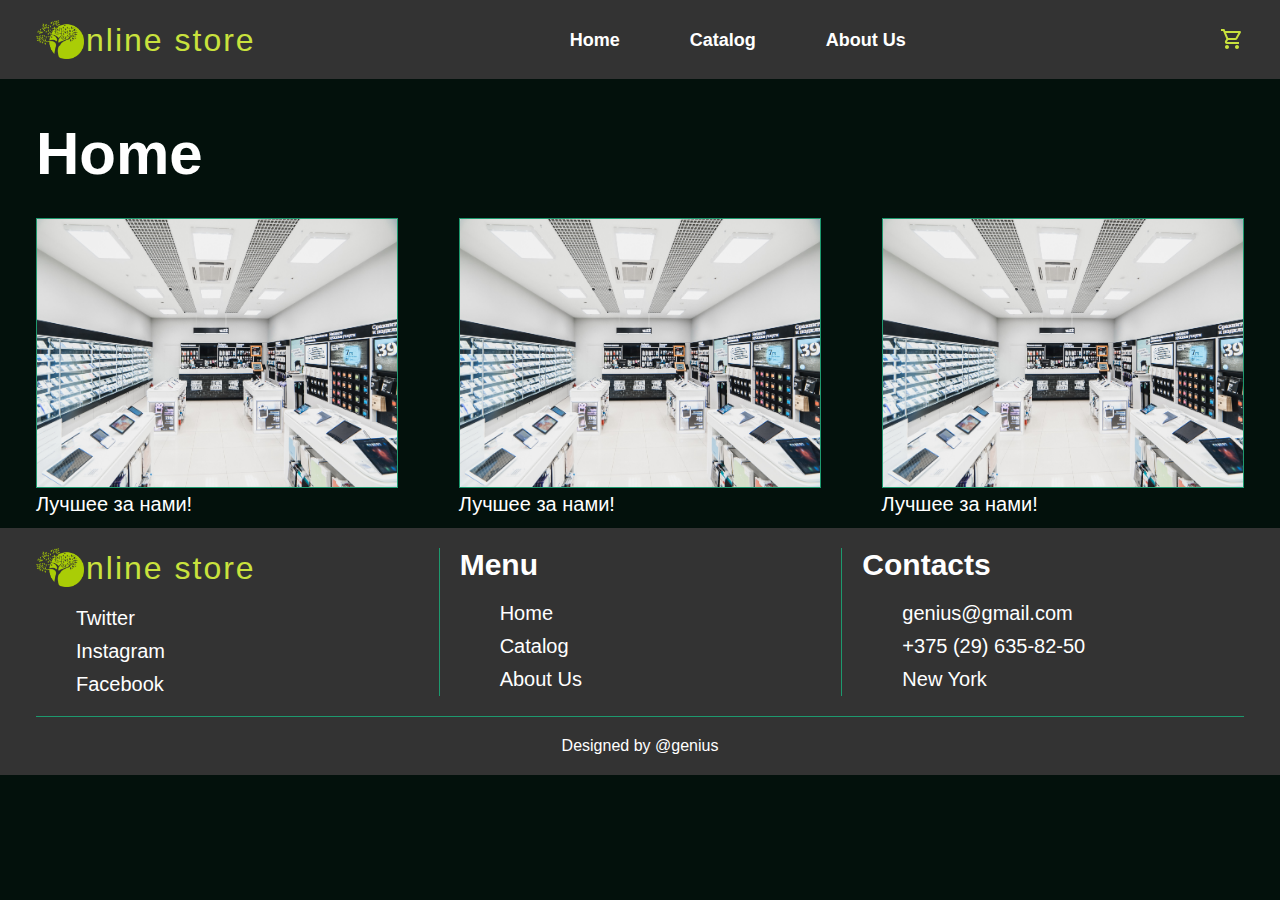
<file: index.html>
<!DOCTYPE html>
<html lang="en">

<head>
    <meta charset="UTF-8">
    <meta http-equiv="X-UA-Compatible" content="IE=edge">
    <meta name="viewport" content="width=device-width, initial-scale=1.0">
    <link rel="stylesheet" href="src/assets/style/style.css">

    <link
        href="https://fonts.googleapis.com/css2?family=Montserrat+Alternates:wght@300;600;700;900&family=Play:wght@400;700&display=swap"
        rel="stylesheet">
    <link rel="stylesheet" href="https://cdn.jsdelivr.net/npm/swiper@9/swiper-bundle.min.css" />
    <title>Online-store</title>
</head>

<body class="page">
    <header class="page-header">
        <div class="page-header__wrapper wrapper">
            <a class="page-header__logo" href="#home">
                <img class="logo-image" src="src/assets/images/logo3.png" alt="logo">
                <h2 class="page-header__title">nline store</h2>
            </a>
            <nav class="nav">
                <ul class="nav__list">
                    <li class="nav__item">
                        <a class="nav__link" id="Home" href="./index.html">Home</a>
                    </li>
                    <li class="nav__item">
                        <a class="nav__link" id="Catalog" href="src/pages/catalog/index.html">Catalog</a>
                    </li>
                    <li class="nav__item">
                        <a class="nav__link" id="AboutUs" href="src/pages/about/index.html">About Us</a>
                    </li>
                </ul>
            </nav>
            <img src="src/assets/icons/cart.svg" alt="cart">
            <div class="burger-menu">
                <div></div>
                <div></div>
                <div></div>
            </div>
        </div>
    </header>
    <main>

        <div class="page__wrapper wrapper">
            <h1 class="page__title">Home</h1>
            <div class="home__wrapper">
                <div class="home__wrapper_card"><img src="src/assets/images/Magaz1.jpg" alt=""><span>Лучшее за нами!</span></div>
                <div class="home__wrapper_card"><img src="src/assets/images/Magaz1.jpg" alt=""><span>Лучшее за нами!</span></div>
                <div class="home__wrapper_card"><img src="src/assets/images/Magaz1.jpg" alt=""><span>Лучшее за нами!</span></div>
            </div>


            <!-- <div class="swiper">
         
                <div class="swiper-wrapper">
             
                  <div class="swiper-slide"><img src="../../assets/images/logo.png" alt=""></div>
                  <div class="swiper-slide"><img src="../../assets/images/logo2.png" alt=""></div>
                  <div class="swiper-slide"><img src="../../assets/images/logo3.png" alt=""></div>
          
                </div>
          
                <div class="swiper-pagination"></div>
              
          
                <div class="swiper-button-prev"></div>
                <div class="swiper-button-next"></div>

              </div>
        </div> -->

    </main>
    <footer class="page-footer">
        <div class="page-wrapper wrapper">
            <div class="page-footer__top">
                <div class="page-footer__column">
                    <a class="page-header__logo" href="#home">
                        <img class="logo-image" src="src/assets/images/logo3.png" alt="logo">
                        <h2 class="page-header__title">nline store</h2>
                    </a>
                    <ul class="page-footer__list">
                        <li class="page-footer__item">
                            <a class="link" href="https://twitter.com/">
                                <span class="link__name">Twitter</span>
                            </a>
                        </li>
                        <li class="page-footer__item">
                            <a class="link" href="https://www.instagram.com/">
                                <span class="link__name">Instagram</span>
                            </a>
                        </li>
                        <li class="page-footer__item">
                            <a class="link" href="https://facebook.com/">
                                <span class="link__name">Facebook</span>
                            </a>
                        </li>
                    </ul>
                </div>
                <div class="page-footer__column">
                    <h3 class="page-footer__list-title">Menu</h3>
                    <ul class="page-footer__list">
                        <li class="page-footer__item">
                            <a class="page-footer__menu-link link" href="./index.html">Home</a>
                        </li>
                        <li class="page-footer__item">
                            <a class="page-footer__menu-link link" href="src/pages/catalog/index.html">Catalog</a>
                        </li>
                        <li class="page-footer__item">
                            <a class="page-footer__menu-link link" href="src/pages/about/index.html">About Us</a>
                        </li>
                    </ul>
                </div>
                <div class="page-footer__column">
                    <h3 class="page-footer__list-title">Contacts</h3>
                    <ul class="page-footer__list">
                        <li class="page-footer__item">
                            genius@gmail.com
                        </li>
                        <li class="page-footer__item">
                            +375 (29) 635-82-50
                        </li>
                        <li class="page-footer__item">
                            New York
                        </li>
                    </ul>
                </div>
            </div>
            <div class="page-footer__bottom">Designed by @genius</div>
        </div>
    </footer>
    <script src="src/assets/js/index.js" type="module"></script>
    <script src="../../assets/js/swiper.js" type="script"></script>
    <script src="https://cdn.jsdelivr.net/npm/swiper@9/swiper-bundle.min.js"></script>
</body>

</html>
</file>
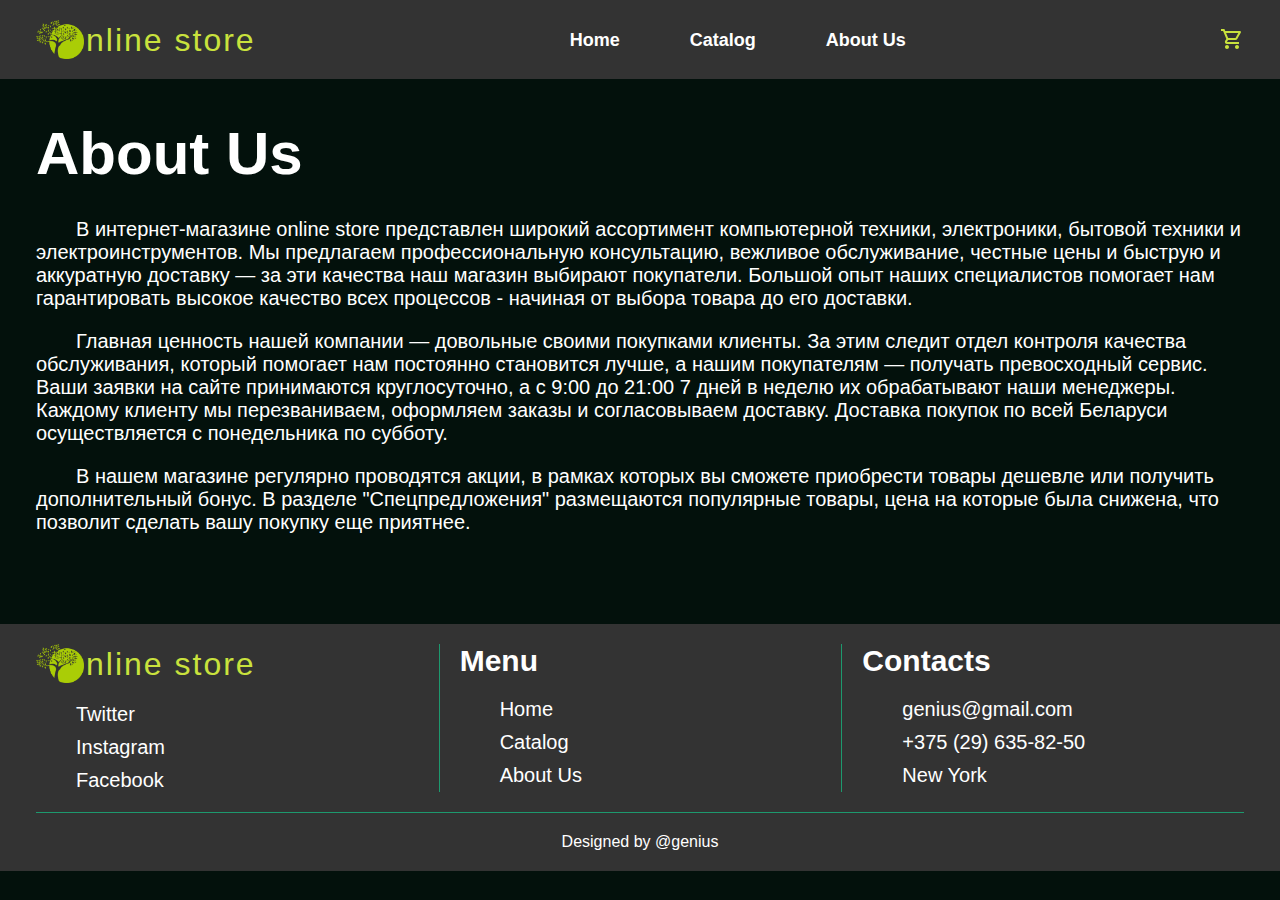
<file: src/pages/about/index.html>
<!DOCTYPE html>
<html lang="en">

<head>
    <meta charset="UTF-8">
    <meta http-equiv="X-UA-Compatible" content="IE=edge">
    <meta name="viewport" content="width=device-width, initial-scale=1.0">
    <link rel="stylesheet" href="../../assets/style/style.css">
    <link
        href="https://fonts.googleapis.com/css2?family=Montserrat+Alternates:wght@300;600;700;900&family=Play:wght@400;700&display=swap"
        rel="stylesheet">
    <title>Online-store</title>
</head>

<body class="page">
    <header class="page-header">
        <div class="page-header__wrapper wrapper">
            <a class="page-header__logo" href="#home">
                <img class="logo-image" src="../../assets/images/logo3.png" alt="logo">
                <h2 class="page-header__title">nline store</h2>
            </a>
            <nav class="nav">
                <ul class="nav__list">
                    <li class="nav__item">
                        <a class="nav__link" id="Home" href="../../../index.html">Home</a>
                    </li>
                    <li class="nav__item">
                        <a class="nav__link" id="Catalog" href="../catalog/index.html">Catalog</a>
                    </li>
                    <li class="nav__item">
                        <a class="nav__link" id="AboutUs" href="index.html">About Us</a>
                    </li>
                </ul>
            </nav>
            <img src="../../assets/icons/cart.svg" alt="cart">
            <div class="burger-menu">
                <div></div>
                <div></div>
                <div></div>
            </div>
        </div>
    </header>
    <main>
        <div class="page__wrapper wrapper">
            <h1 class="page__title">About Us</h1>
            <article class="about-us__article">
                <p>В интернет-магазине online store представлен широкий ассортимент компьютерной техники, электроники,
                    бытовой техники и электроинструментов. Мы предлагаем профессиональную консультацию, вежливое
                    обслуживание, честные цены и быструю и аккуратную доставку — за эти качества наш магазин выбирают
                    покупатели. Большой опыт наших специалистов помогает нам гарантировать высокое качество всех
                    процессов - начиная от выбора товара до его доставки.</p>
                <p>Главная ценность нашей компании — довольные своими покупками клиенты. За этим следит отдел контроля
                    качества обслуживания, который помогает нам постоянно становится лучше, а нашим покупателям —
                    получать превосходный сервис. Ваши заявки на сайте принимаются круглосуточно, а с 9:00 до 21:00 7
                    дней в неделю их обрабатывают наши менеджеры. Каждому клиенту мы перезваниваем, оформляем заказы и
                    согласовываем доставку. Доставка покупок по всей Беларуси осуществляется с понедельника по субботу.
                </p>
                <p>В нашем магазине регулярно проводятся акции, в рамках которых вы сможете приобрести товары дешевле
                    или получить дополнительный бонус. В разделе "Спецпредложения" размещаются популярные товары, цена
                    на которые была снижена, что позволит сделать вашу покупку еще приятнее.</p>
            </article>
        </div>
    </main>
    <footer class="page-footer">
        <div class="page-wrapper wrapper">
            <div class="page-footer__top">
                <div class="page-footer__column">
                    <a class="page-header__logo" href="#home">
                        <img class="logo-image" src="../../assets/images/logo3.png" alt="logo">
                        <h2 class="page-header__title">nline store</h2>
                    </a>
                    <ul class="page-footer__list">
                        <li class="page-footer__item">
                            <a class="link" href="https://twitter.com/">
                                <span class="link__name">Twitter</span>
                            </a>
                        </li>
                        <li class="page-footer__item">
                            <a class="link" href="https://www.instagram.com/">
                                <span class="link__name">Instagram</span>
                            </a>
                        </li>
                        <li class="page-footer__item">
                            <a class="link" href="https://facebook.com/">
                                <span class="link__name">Facebook</span>
                            </a>
                        </li>
                    </ul>
                </div>
                <div class="page-footer__column">
                    <h3 class="page-footer__list-title">Menu</h3>
                    <ul class="page-footer__list">
                        <li class="page-footer__item">
                            <a class="page-footer__menu-link link" href="../../../index.html">Home</a>
                        </li>
                        <li class="page-footer__item">
                            <a class="page-footer__menu-link link" href="../catalog/index.html">Catalog</a>
                        </li>
                        <li class="page-footer__item">
                            <a class="page-footer__menu-link link" href="./index.html">About Us</a>
                        </li>
                    </ul>
                </div>
                <div class="page-footer__column">
                    <h3 class="page-footer__list-title">Contacts</h3>
                    <ul class="page-footer__list">
                        <li class="page-footer__item">
                            genius@gmail.com
                        </li>
                        <li class="page-footer__item">
                            +375 (29) 635-82-50
                        </li>
                        <li class="page-footer__item">
                            New York
                        </li>
                    </ul>
                </div>
            </div>
            <div class="page-footer__bottom">Designed by @genius</div>
        </div>
    </footer>
    <script src="../../assets/js/index.js" type="module"></script>
</body>

</html>
</file>
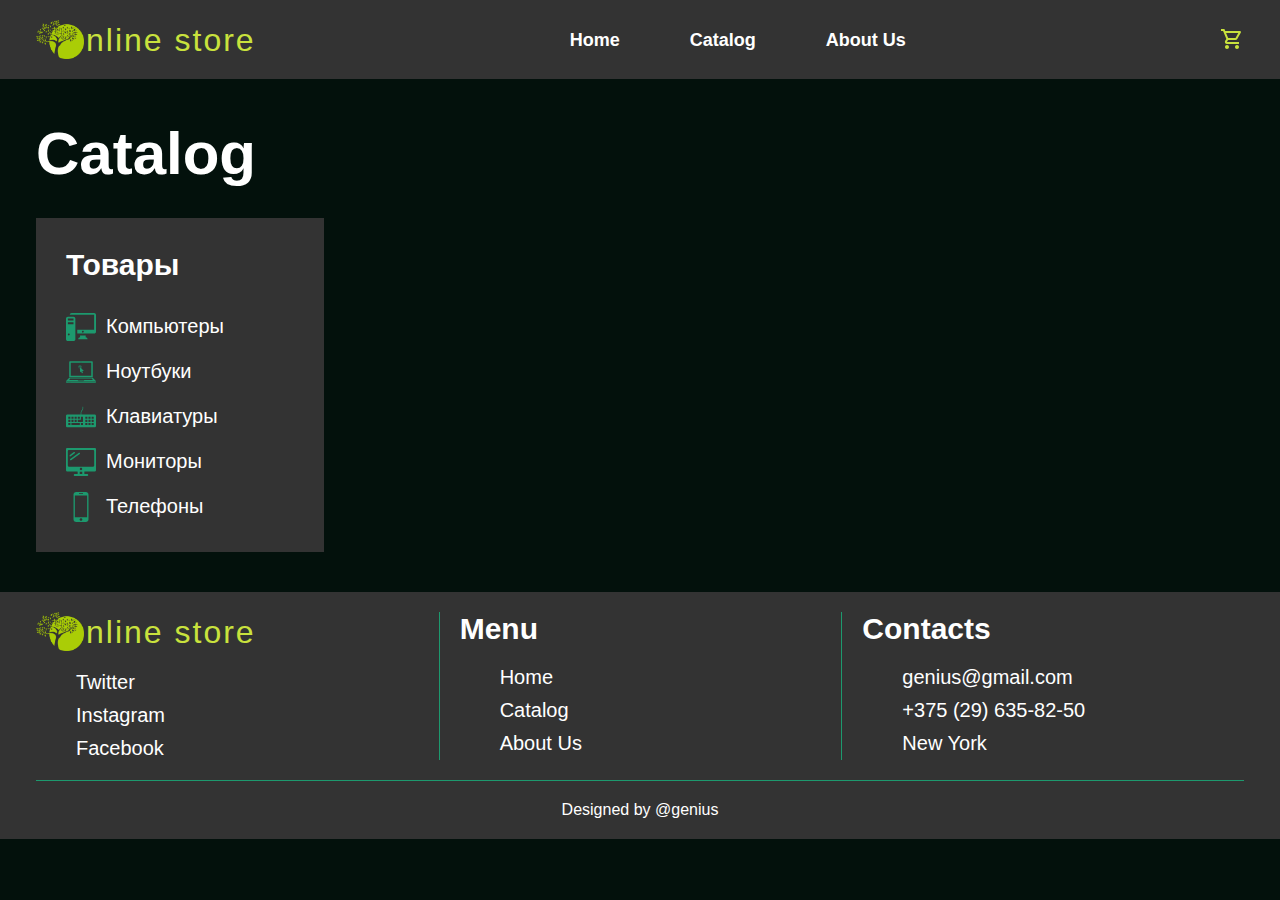
<file: src/pages/catalog/index.html>
<!DOCTYPE html>
<html lang="en">
<head>
    <meta charset="UTF-8">
    <meta http-equiv="X-UA-Compatible" content="IE=edge">
    <meta name="viewport" content="width=device-width, initial-scale=1.0">
    <link rel="stylesheet" href="../../assets/style/style.css">

    <link
    href="https://fonts.googleapis.com/css2?family=Montserrat+Alternates:wght@300;600;700;900&family=Play:wght@400;700&display=swap"
    rel="stylesheet">
    <title>Online-store</title>
</head>
<body class="page">
    <header class="page-header">
        <div class="page-header__wrapper wrapper">
            <a class="page-header__logo" href="#home">
                <img class="logo-image" src="../../assets/images/logo3.png" alt="logo">
                <h2 class="page-header__title">nline store</h2>
            </a>
            <nav class="nav">
                <ul class="nav__list">
                    <li class="nav__item">
                        <a class="nav__link" id="Home" href="../../../index.html">Home</a>
                    </li>
                    <li class="nav__item">
                        <a class="nav__link" id="Catalog" href="./index.html">Catalog</a>
                    </li>
                    <li class="nav__item">
                        <a class="nav__link" id="AboutUs" href="../about/index.html">About Us</a>
                    </li>
                </ul>
            </nav>
            <img src="../../assets/icons/cart.svg" alt="cart">
            <div class="burger-menu">
                <div></div>
                <div></div>
                <div></div>
            </div>
        </div>
    </header>
    <main>
        <div class="page__wrapper wrapper">
            <h1 class="page__title">Catalog</h1>
            <section class="catalog__content">
                <nav class="catalog-nav">
                    <h2 class="catalog-nav__title">Товары</h2>
                    <ul class="catalog-nav__list">
                        <li>
                            <div class="catalog-nav__item">
                                <img src="../../assets/icons/pc.svg" alt="pc" class="catalog-nav__image">
                                <span>Компьютеры</span>
                            </div>
                        </li>
                        <li>
                            <div class="catalog-nav__item">
                                <img src="../../assets/icons/laptop.svg" alt="laptop" class="catalog-nav__image">
                                <span>Ноутбуки</span>
                            </div>
                        </li>
                        <li>
                            <div class="catalog-nav__item">
                                <img src="../../assets/icons/keyboard.svg" alt="keyboard" class="catalog-nav__image">
                                <span>Клавиатуры</span>
                            </div>
                        </li>
                        <li>
                            <div class="catalog-nav__item">
                                <img src="../../assets/icons/monitor.svg" alt="monitor" class="catalog-nav__image">
                                <span>Мониторы</span>
                            </div>
                        </li>
                        <li>
                            <div class="catalog-nav__item">
                                <img src="../../assets/icons/phone.svg" alt="phone" class="catalog-nav__image">
                                <span>Телефоны</span>
                            </div>
                        </li>
                    </ul>
                </nav>
                <ul class="catalog-list">
                    
                </ul>
            </section>
        </div>
    </main>
    <footer class="page-footer">
        <div class="page-wrapper wrapper">
            <div class="page-footer__top">
                <div class="page-footer__column">
                    <a class="page-header__logo" href="#home">
                        <img class="logo-image" src="../../assets/images/logo3.png" alt="logo">
                        <h2 class="page-header__title">nline store</h2>
                    </a>
                    <ul class="page-footer__list">
                        <li class="page-footer__item">
                            <a class="link" href="https://twitter.com/">
                                <span class="link__name">Twitter</span>
                            </a>
                        </li>
                        <li class="page-footer__item">
                            <a class="link" href="https://www.instagram.com/">
                                <span class="link__name">Instagram</span>
                            </a>
                        </li>
                        <li class="page-footer__item">
                            <a class="link" href="https://facebook.com/">
                                <span class="link__name">Facebook</span>
                            </a>
                        </li>
                    </ul>
                </div>
                <div class="page-footer__column">
                    <h3 class="page-footer__list-title">Menu</h3>
                    <ul class="page-footer__list">
                        <li class="page-footer__item">
                            <a class="page-footer__menu-link link" href="../../../index.html">Home</a>
                        </li>
                        <li class="page-footer__item">
                            <a class="page-footer__menu-link link" href="./index.html">Catalog</a>
                        </li>
                        <li class="page-footer__item">
                            <a class="page-footer__menu-link link" href="../about/index.html">About Us</a>
                        </li>
                    </ul>
                </div>
                <div class="page-footer__column">
                    <h3 class="page-footer__list-title">Contacts</h3>
                    <ul class="page-footer__list">
                        <li class="page-footer__item">
                            genius@gmail.com
                        </li>
                        <li class="page-footer__item">
                            +375 (29) 635-82-50
                        </li>
                        <li class="page-footer__item">
                            New York
                        </li>
                    </ul>
                </div>
            </div>
            <div class="page-footer__bottom">Designed by @genius</div>
        </div>
    </footer>
    <script src="../../assets/js/index.js" type="module"></script>
</body>
</html>
</file>
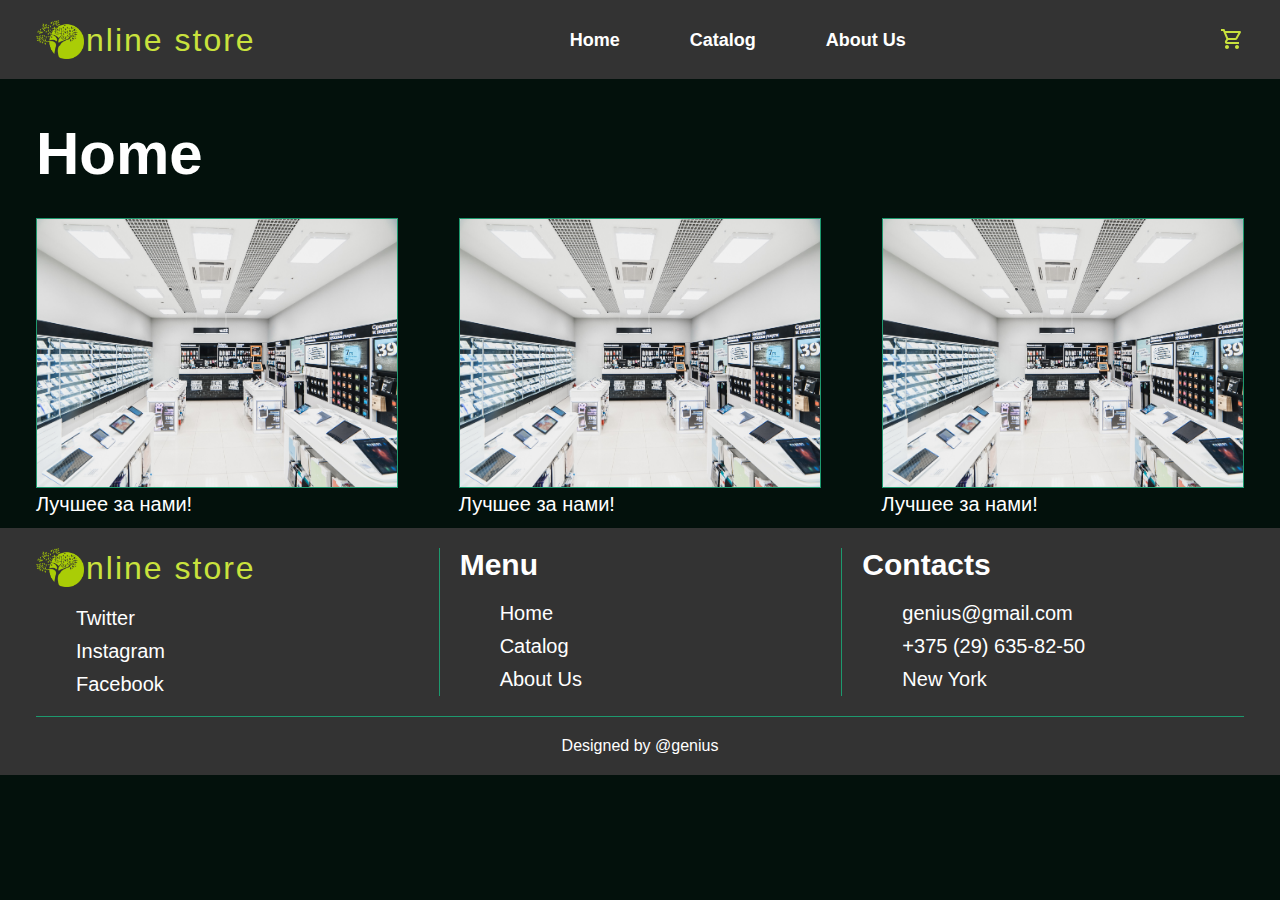
<file: src/pages/home/index.html>
<!DOCTYPE html>
<html lang="en">

<head>
    <meta charset="UTF-8">
    <meta http-equiv="X-UA-Compatible" content="IE=edge">
    <meta name="viewport" content="width=device-width, initial-scale=1.0">
    <link rel="stylesheet" href="../../assets/style/style.css">

    <link
        href="https://fonts.googleapis.com/css2?family=Montserrat+Alternates:wght@300;600;700;900&family=Play:wght@400;700&display=swap"
        rel="stylesheet">
    <link rel="stylesheet" href="https://cdn.jsdelivr.net/npm/swiper@9/swiper-bundle.min.css" />
    <title>Online-store</title>
</head>

<body class="page">
    <header class="page-header">
        <div class="page-header__wrapper wrapper">
            <a class="page-header__logo" href="#home">
                <img class="logo-image" src="../../assets/images/logo3.png" alt="logo">
                <h2 class="page-header__title">nline store</h2>
            </a>
            <nav class="nav">
                <ul class="nav__list">
                    <li class="nav__item">
                        <a class="nav__link" id="Home" href="./index.html">Home</a>
                    </li>
                    <li class="nav__item">
                        <a class="nav__link" id="Catalog" href="../catalog/index.html">Catalog</a>
                    </li>
                    <li class="nav__item">
                        <a class="nav__link" id="AboutUs" href="../about/index.html">About Us</a>
                    </li>
                </ul>
            </nav>
            <img src="../../assets/icons/cart.svg" alt="cart">
            <div class="burger-menu">
                <div></div>
                <div></div>
                <div></div>
            </div>
        </div>
    </header>
    <main>

        <div class="page__wrapper wrapper">
            <h1 class="page__title">Home</h1>
            <div class="home__wrapper">
                <div class="home__wrapper_card"><img src="../../assets/images/Magaz1.jpg" alt=""><span>Лучшее за нами!</span></div>
                <div class="home__wrapper_card"><img src="../../assets/images/Magaz1.jpg" alt=""><span>Лучшее за нами!</span></div>
                <div class="home__wrapper_card"><img src="../../assets/images/Magaz1.jpg" alt=""><span>Лучшее за нами!</span></div>
            </div>


            <!-- <div class="swiper">
         
                <div class="swiper-wrapper">
             
                  <div class="swiper-slide"><img src="../../assets/images/logo.png" alt=""></div>
                  <div class="swiper-slide"><img src="../../assets/images/logo2.png" alt=""></div>
                  <div class="swiper-slide"><img src="../../assets/images/logo3.png" alt=""></div>
          
                </div>
          
                <div class="swiper-pagination"></div>
              
          
                <div class="swiper-button-prev"></div>
                <div class="swiper-button-next"></div>

              </div>
        </div> -->

    </main>
    <footer class="page-footer">
        <div class="page-wrapper wrapper">
            <div class="page-footer__top">
                <div class="page-footer__column">
                    <a class="page-header__logo" href="#home">
                        <img class="logo-image" src="../../assets/images/logo3.png" alt="logo">
                        <h2 class="page-header__title">nline store</h2>
                    </a>
                    <ul class="page-footer__list">
                        <li class="page-footer__item">
                            <a class="link" href="https://twitter.com/">
                                <span class="link__name">Twitter</span>
                            </a>
                        </li>
                        <li class="page-footer__item">
                            <a class="link" href="https://www.instagram.com/">
                                <span class="link__name">Instagram</span>
                            </a>
                        </li>
                        <li class="page-footer__item">
                            <a class="link" href="https://facebook.com/">
                                <span class="link__name">Facebook</span>
                            </a>
                        </li>
                    </ul>
                </div>
                <div class="page-footer__column">
                    <h3 class="page-footer__list-title">Menu</h3>
                    <ul class="page-footer__list">
                        <li class="page-footer__item">
                            <a class="page-footer__menu-link link" href="./index.html">Home</a>
                        </li>
                        <li class="page-footer__item">
                            <a class="page-footer__menu-link link" href="../catalog/index.html">Catalog</a>
                        </li>
                        <li class="page-footer__item">
                            <a class="page-footer__menu-link link" href="../about/index.html">About Us</a>
                        </li>
                    </ul>
                </div>
                <div class="page-footer__column">
                    <h3 class="page-footer__list-title">Contacts</h3>
                    <ul class="page-footer__list">
                        <li class="page-footer__item">
                            genius@gmail.com
                        </li>
                        <li class="page-footer__item">
                            +375 (29) 635-82-50
                        </li>
                        <li class="page-footer__item">
                            New York
                        </li>
                    </ul>
                </div>
            </div>
            <div class="page-footer__bottom">Designed by @genius</div>
        </div>
    </footer>
    <script src="../../assets/js/swiper.js" type="script"></script>
    <script src="https://cdn.jsdelivr.net/npm/swiper@9/swiper-bundle.min.js"></script>
</body>

</html>
</file>
<file: src/assets/style/style.css>
.about-us__article {
  display: flex;
  flex-direction: column;
  gap: 20px;
  padding-bottom: 50px;
}

.about-us__article p {
  text-indent: 40px;
}

.catalog__content {
  display: grid;
  gap: 20px;
  grid-template-columns: 288px 1fr;
}
@media (max-width: 1024px) {
  .catalog__content {
    grid-template-columns: 230px 1fr;
  }
}
@media (max-width: 768px) {
  .catalog__content {
    display: flex;
    flex-direction: column;
    gap: 40px;
  }
}

.catalog-item {
  border-radius: 20px;
}
.catalog-item:hover {
  box-shadow: 0px 12px 10px 3px blue;
  transition: box-shadow 3s;
}

.catalog-nav {
  background-color: #333;
  padding: 30px;
  height: -moz-fit-content;
  height: fit-content;
}

.catalog-nav__image {
  width: 30px;
  height: 30px;
}

.catalog-nav__title {
  font-family: "Montserrat+Alternates", sans-serif;
  color: #ffffff;
  font-size: 30px;
  font-weight: 700;
  margin-bottom: 30px;
}
@media (max-width: 768px) {
  .catalog-nav__title {
    text-align: center;
  }
}

.catalog-nav__list {
  display: flex;
  flex-direction: column;
  gap: 15px;
  list-style-type: none;
  padding: 0;
}
@media (max-width: 768px) {
  .catalog-nav__list {
    display: flex;
    flex-direction: row;
    flex-wrap: wrap;
    justify-content: space-evenly;
  }
}

.catalog-nav__item {
  display: flex;
  gap: 10px;
  align-items: center;
  cursor: pointer;
}

.catalog-list {
  display: flex;
  list-style-type: none;
  gap: 30px;
  justify-content: space-evenly;
  flex-wrap: wrap;
}
@media (max-width: 1024px) {
  .catalog-list {
    padding: 0;
  }
}

.catalog-item {
  background-color: #333;
  display: flex;
  flex-direction: column;
  padding-bottom: 10px;
  max-width: 265px;
}
@media (max-width: 1024px) {
  .catalog-item {
    max-width: 220px;
  }
}
@media (max-width: 768px) {
  .catalog-item {
    max-width: 300px;
  }
}

.catalog-item__title {
  font-family: "Montserrat+Alternates", sans-serif;
  color: #ffffff;
  font-size: 30px;
  font-weight: 700;
}

.catalog-item__image {
  width: 265px;
  height: 265px;
}
@media (max-width: 1024px) {
  .catalog-item__image {
    width: 220px;
    height: 220px;
  }
}
@media (max-width: 768px) {
  .catalog-item__image {
    width: 300px;
    height: 300px;
  }
}

.catalog-item__info {
  display: flex;
  flex-direction: column;
  padding: 15px 10px 20px;
  gap: 10px;
}

.catalog-item__title {
  font-family: "Montserrat+Alternates", sans-serif;
  color: #ffffff;
  font-size: 20px;
  font-weight: 700;
}

.catalog-item__brand {
  font-family: "Montserrat+Alternates", sans-serif;
  color: #ffffff;
  font-size: 14px;
  font-weight: 400;
}

.catalog-item__price {
  font-family: "Montserrat+Alternates", sans-serif;
  color: #ffffff;
  font-size: 24px;
  font-weight: 700;
  padding: 7px;
}

.catalog-item__button {
  background: #1d996e;
  border: 1px solid #43494d;
  border-radius: 4px;
  color: #ffffff;
  cursor: pointer;
  font-family: "Montserrat+Alternates", sans-serif;
  color: #ffffff;
  font-size: 16px;
  font-weight: 400;
  padding: 14px;
}
.catalog-item__button:hover {
  background: #25d698;
}

.catalog-item__stock {
  font-family: "Montserrat+Alternates", sans-serif;
  color: #ffffff;
  font-size: 16px;
  font-weight: 400;
  align-self: end;
}

.home__wrapper {
  display: flex;
  flex-direction: row;
  justify-content: space-between;
}
.home__wrapper_card {
  width: 30%;
}
.home__wrapper_card img {
  height: 100%;
  width: 100%;
  border: 1px solid #1d996e;
  transition: border-width 0.6s linear;
}
.home__wrapper_card img:hover {
  border-width: 10px;
}

* {
  box-sizing: border-box;
  margin: 0;
  font-family: "Montserrat+Alternates", sans-serif;
  color: #ffffff;
  font-size: 20px;
  font-weight: 400;
}

.page {
  background-color: #03110c;
}

.wrapper {
  margin: 0 auto;
  max-width: 1248px;
  padding: 20px;
}

.page-header {
  background-color: #333;
  position: relative;
  overflow-x: clip;
}

.page-header__wrapper {
  display: flex;
  justify-content: space-between;
  align-items: center;
}

.page-header__logo {
  position: relative;
  display: flex;
  text-decoration: none;
  align-items: flex-end;
}
@media (max-width: 768px) {
  .page-header__logo {
    justify-content: center;
  }
}

.page-header__title {
  font-size: 32px;
  top: 0;
  z-index: 2;
  white-space: nowrap;
  text-decoration: none;
  color: rgb(201, 226, 61);
  letter-spacing: 2px;
  padding-left: 2px;
}

.logo-image {
  width: 48px;
}

@media (max-width: 768px) {
  .nav {
    background: #333;
    position: absolute;
    z-index: 3;
    padding: 30px;
    top: 20px;
    right: 0;
    display: flex;
    flex-direction: column;
    transform: translateX(100%);
    transition: 0.5s;
  }
}

@media (max-width: 768px) {
  .nav.active {
    transform: translateX(0);
    transition: 0.5s;
  }
}

.burger-menu {
  position: absolute;
  z-index: 4;
  display: none;
  width: 18px;
  height: 10px;
  position: relative;
  cursor: pointer;
}
.burger-menu div {
  position: absolute;
  width: 18px;
  height: 1.5px;
  background: rgb(201, 226, 61);
  border-radius: 2px;
  transition: 0.5s;
}
.burger-menu div:nth-child(2) {
  top: 50%;
}
.burger-menu div:nth-child(3) {
  top: 100%;
}
@media (max-width: 768px) {
  .burger-menu {
    display: block;
  }
}

.burger-menu.active div {
  position: absolute;
  width: 18px;
  height: 1.5px;
  background: #1d996e;
  border-radius: 2px;
}
.burger-menu.active div:nth-child(1) {
  top: 50%;
  transform: rotate(45deg);
}
.burger-menu.active div:nth-child(2) {
  display: none;
}
.burger-menu.active div:nth-child(3) {
  top: 50%;
  transform: rotate(-45deg);
}

.nav__list {
  display: flex;
  list-style-type: none;
  margin: 0;
  padding: 0;
  gap: 70px;
}
@media (max-width: 768px) {
  .nav__list {
    flex-direction: column;
    gap: 10px;
  }
}

.nav__link {
  color: #ffffff;
  font-weight: 700;
  font-size: 18px;
  cursor: pointer;
  font-family: "Montserrat+Alternates", sans-serif;
  text-decoration: none;
}

.page__wrapper {
  padding: 40px 20px;
}

.page__title {
  font-family: "Montserrat+Alternates", sans-serif;
  color: #ffffff;
  font-size: 60px;
  font-weight: 700;
  margin-bottom: 30px;
}

.page-footer {
  background: #333;
}

.page-footer__top {
  display: grid;
  grid-template-columns: repeat(3, 1fr);
  border-bottom: 1px solid #1d996e;
  padding-bottom: 20px;
}
@media (max-width: 768px) {
  .page-footer__top {
    display: flex;
    flex-wrap: wrap;
    justify-content: space-around;
  }
}

.page-footer__column:not(:first-child) {
  border-left: 1px solid #1d996e;
  padding: 0 20px;
}
@media (max-width: 768px) {
  .page-footer__column:not(:first-child) {
    border: none;
  }
}

@media (max-width: 768px) {
  .page-footer__column:last-child {
    border-left: 1px solid #1d996e;
  }
}

@media (max-width: 768px) {
  .page-footer__column:first-child {
    width: 100%;
    text-align: center;
  }
  .page-footer__column:first-child .page-footer__list {
    flex-direction: row;
    justify-content: space-evenly;
  }
}

.page-footer__list-title {
  font-family: "Montserrat+Alternates", sans-serif;
  color: #ffffff;
  font-size: 30px;
  font-weight: 700;
}

.page-footer__list {
  display: flex;
  flex-direction: column;
  gap: 10px;
  padding-top: 20px;
  list-style-type: none;
}
@media (max-width: 768px) {
  .page-footer__list {
    padding: 10px 0 20px;
  }
}

.page-footer__item a {
  text-decoration: none;
}

.page-footer__bottom {
  text-align: center;
  padding-top: 20px;
  font-family: "Montserrat+Alternates", sans-serif;
  color: #ffffff;
  font-size: 16px;
  font-weight: 400;
}
</file>
